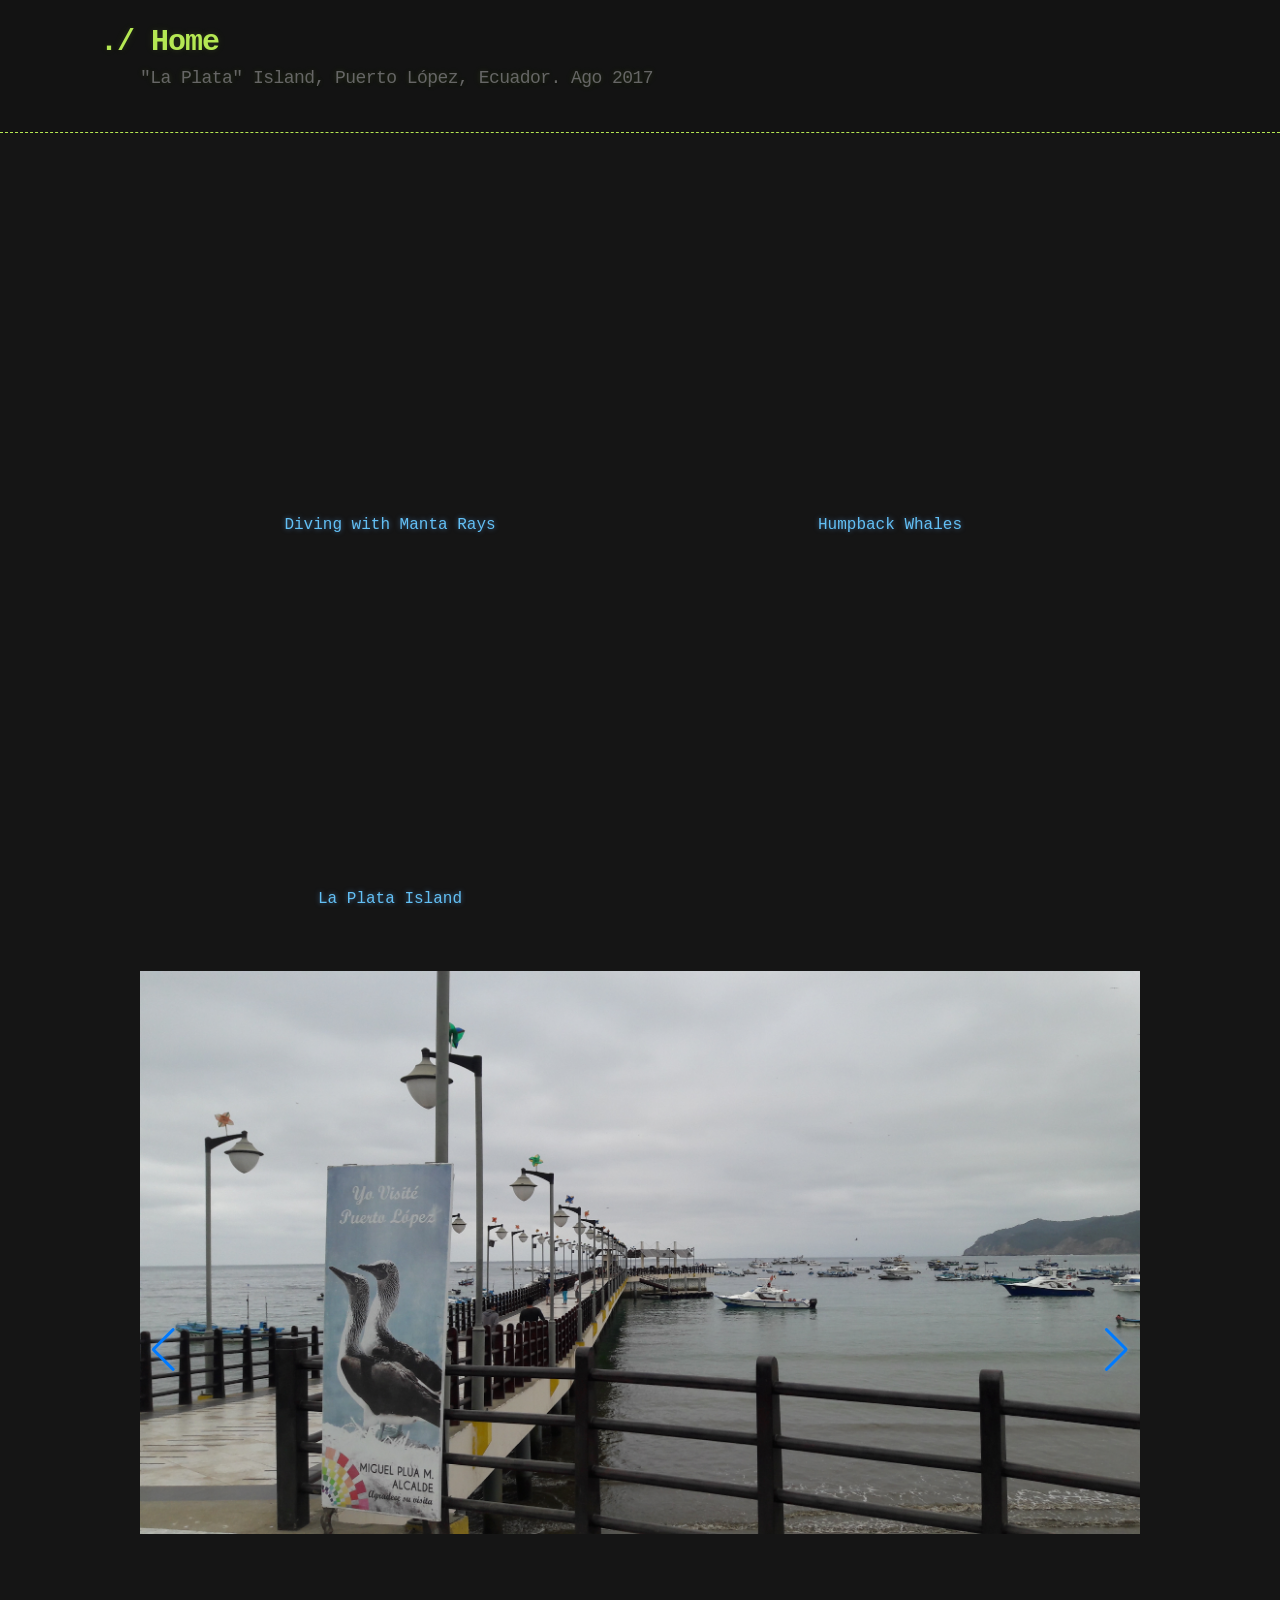
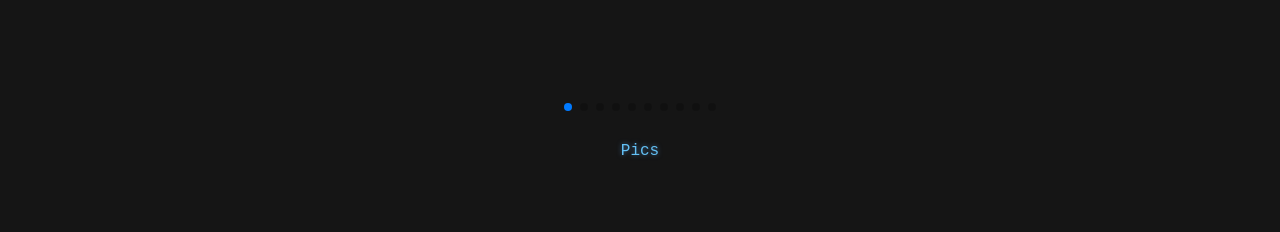
<file: 2017-ago-la-plata-puerto-lopez-ecuador.html>
<!DOCTYPE html>

<html lang="en-US">

<head>
    <meta http-equiv="Content-Type" content="text/html; charset=UTF-8">
    <meta http-equiv="X-UA-Compatible" content="IE=edge">
    <meta name="viewport" content="width=device-width, initial-scale=1">
    <link rel="stylesheet" href="./assets/style.css">
    <meta name="theme-color" content="#151515">
    <title>Mike's Top Dives - "La Plata" Island, Puerto López, Ecuador. Ago 2017</title>

    <link rel="stylesheet" href="https://cdn.jsdelivr.net/npm/swiper@8/swiper-bundle.min.css" />
    <script src="https://cdn.jsdelivr.net/npm/swiper@8/swiper-bundle.min.js"></script>
    <script defer src="./scripts/slider.js"></script>
</head>

<body>

    <header>
        <div class="container">
            <a class="a-title" href="index.html">
                <h1>./ Home</h1>
            </a>
            <h2>"La Plata" Island, Puerto López, Ecuador. Ago 2017</h2>
        </div>
    </header>

    <div class="container">
        <section id="main_content">

            <div class="dive-video">
                <iframe width="480" height="320" src="https://www.youtube.com/embed/cmvsqYVoka0" frameborder="0"
                    allowfullscreen></iframe>
                <span>Diving with Manta Rays</span>
            </div>


            <div class="dive-video">
                <iframe width="480" height="320" src="https://www.youtube.com/embed/G9OVUBFACyQ" frameborder="0"
                    allowfullscreen></iframe>
                <span>Humpback Whales</span>
            </div>


            <div class="dive-video">
                <iframe width="480" height="320" src="https://www.youtube.com/embed/xLbiFRBET3s" frameborder="0"
                    allowfullscreen></iframe>
                <span>La Plata Island</span>
                </div>


                <div class="carousel">
                    <div class="swiper">
                        <div id="swiper-wrapper" class="swiper-wrapper" data-dir="2017-la-plata" data-images="10"></div>
                        <div class="swiper-pagination"></div>
                        <div class="swiper-button-prev"></div>
                        <div class="swiper-button-next"></div>
                    </div>
                    <span>Pics</span>
                </div>

        </section>
    </div>
</body>

</html>
</file>
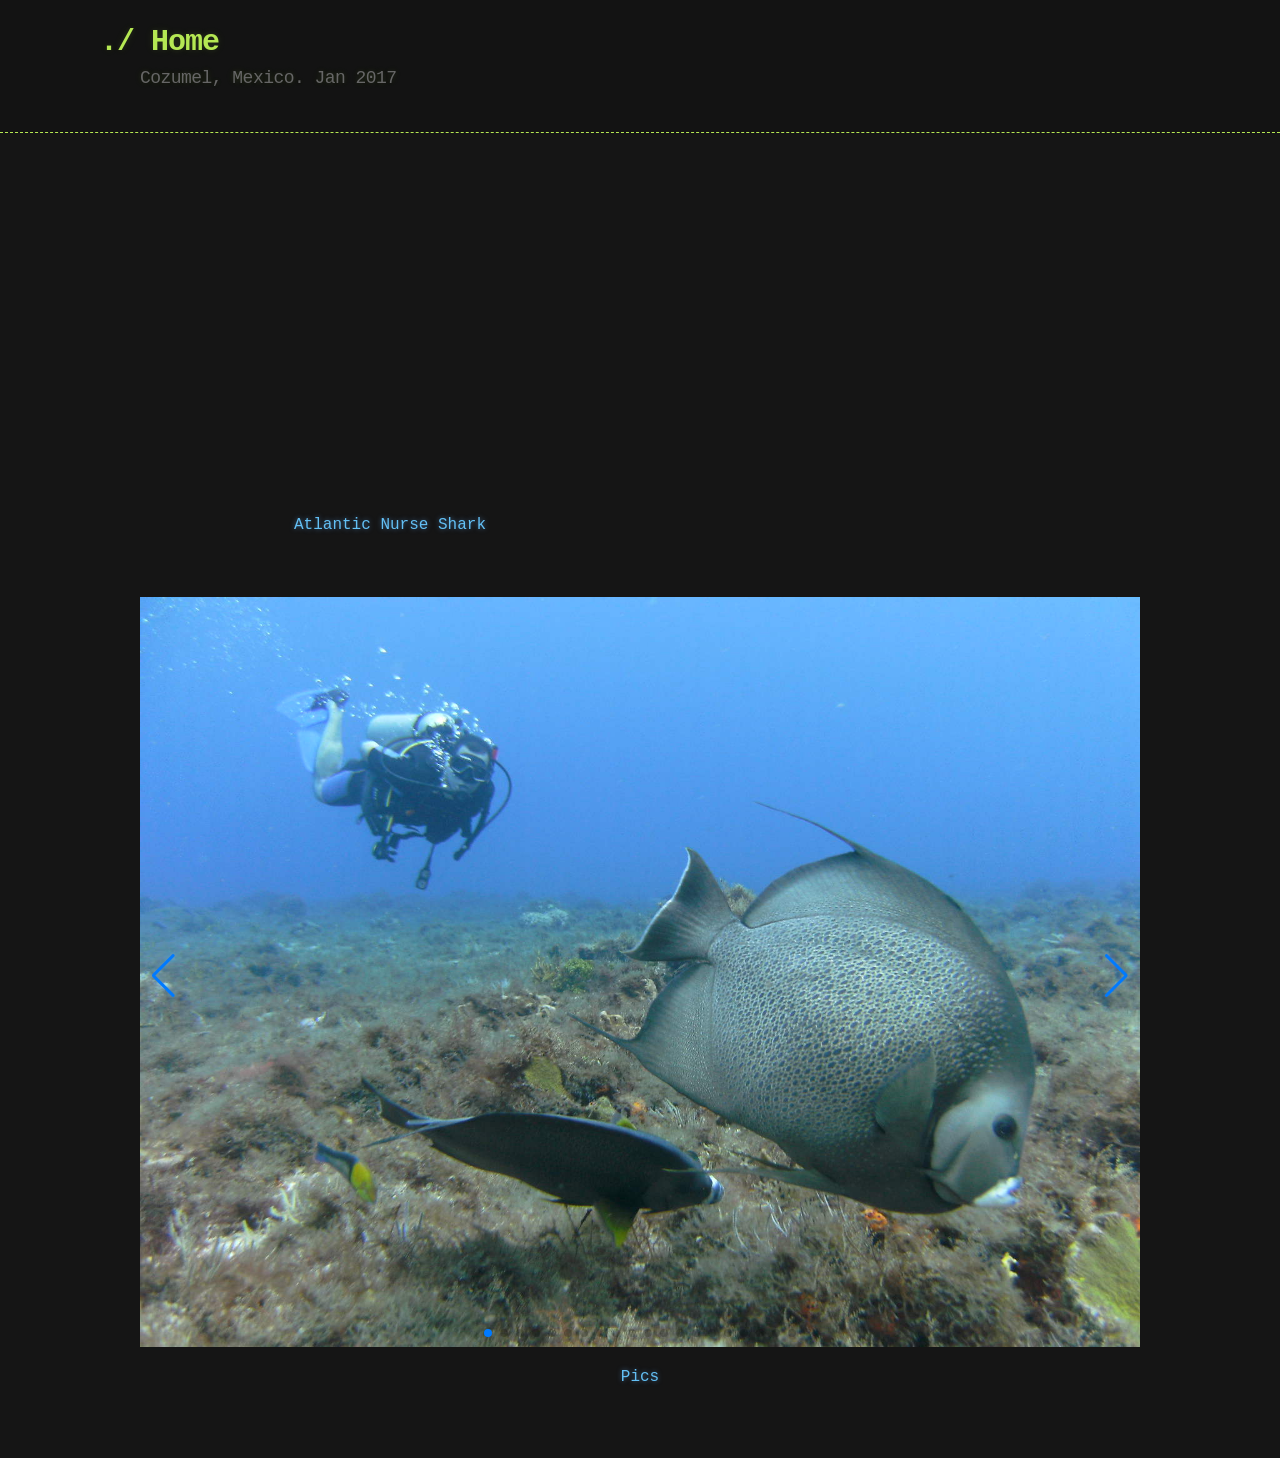
<file: 2017-jan-cozumel.html>
<!DOCTYPE html>

<html lang="en-US">

<head>
    <meta http-equiv="Content-Type" content="text/html; charset=UTF-8">
    <meta http-equiv="X-UA-Compatible" content="IE=edge">
    <meta name="viewport" content="width=device-width, initial-scale=1">
    <link rel="stylesheet" href="./assets/style.css">
    <meta name="theme-color" content="#151515">
    <title>Mike's Top Dives - Cozumel, Mexico. Jan 2017</title>

    <link rel="stylesheet" href="https://cdn.jsdelivr.net/npm/swiper@8/swiper-bundle.min.css" />
    <script src="https://cdn.jsdelivr.net/npm/swiper@8/swiper-bundle.min.js"></script>
    <script defer src="./scripts/slider.js"></script>
</head>

<body>

    <header>
        <div class="container">
            <a class="a-title" href="index.html">
                <h1>./ Home</h1>
            </a>
            <h2>Cozumel, Mexico. Jan 2017</h2>
        </div>
    </header>

    <div class="container">
        <section id="main_content">

            <div class="dive-video">
                <iframe width="480" height="320" src="https://www.youtube.com/embed/HiMuFXsXNXQ" frameborder="0"
                    allowfullscreen></iframe>
                <span>Atlantic Nurse Shark</span>
                </div>
                
                <div class="carousel">
                    <div class="swiper">
                        <div id="swiper-wrapper" class="swiper-wrapper" data-dir="2017-cozumel" data-images="20"></div>
                        <div class="swiper-pagination"></div>
                        <div class="swiper-button-prev"></div>
                        <div class="swiper-button-next"></div>
                    </div>
                    <span>Pics</span>
                </div>

        </section>
    </div>
</body>

</html>
</file>
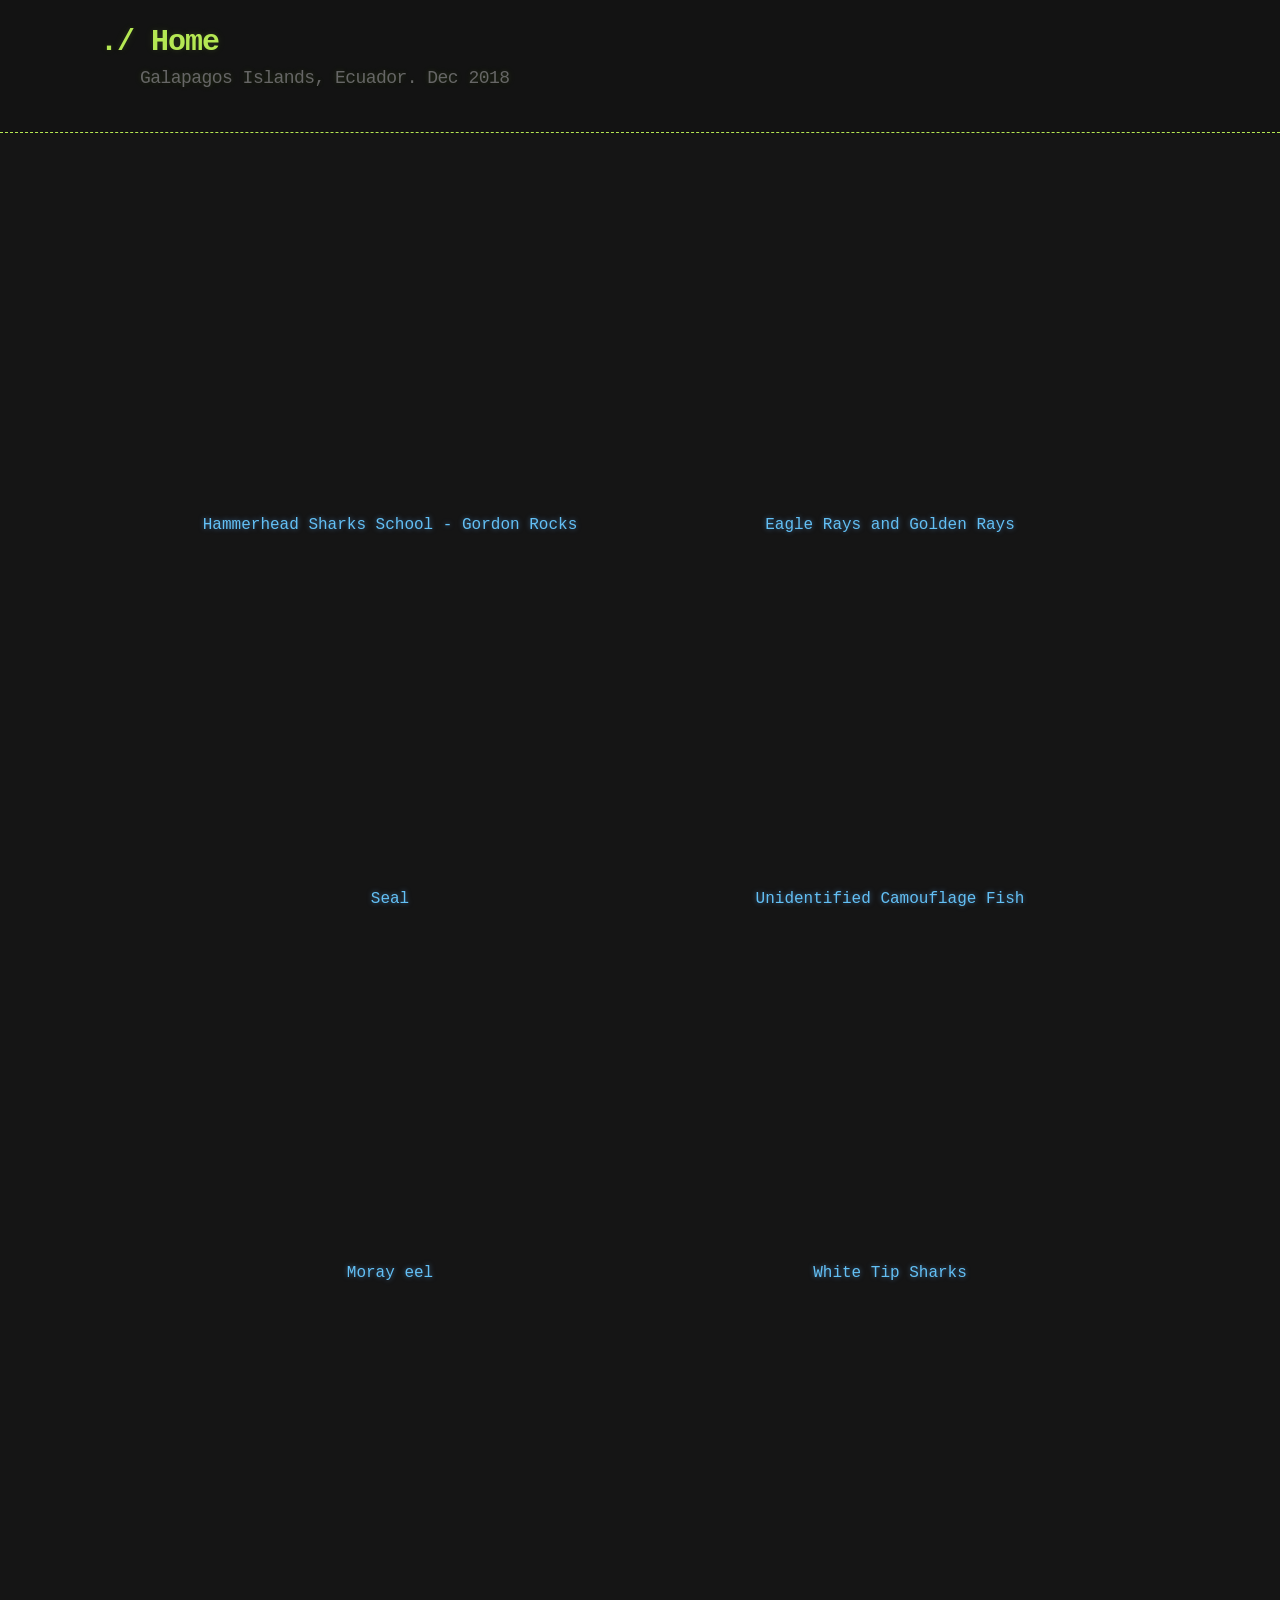
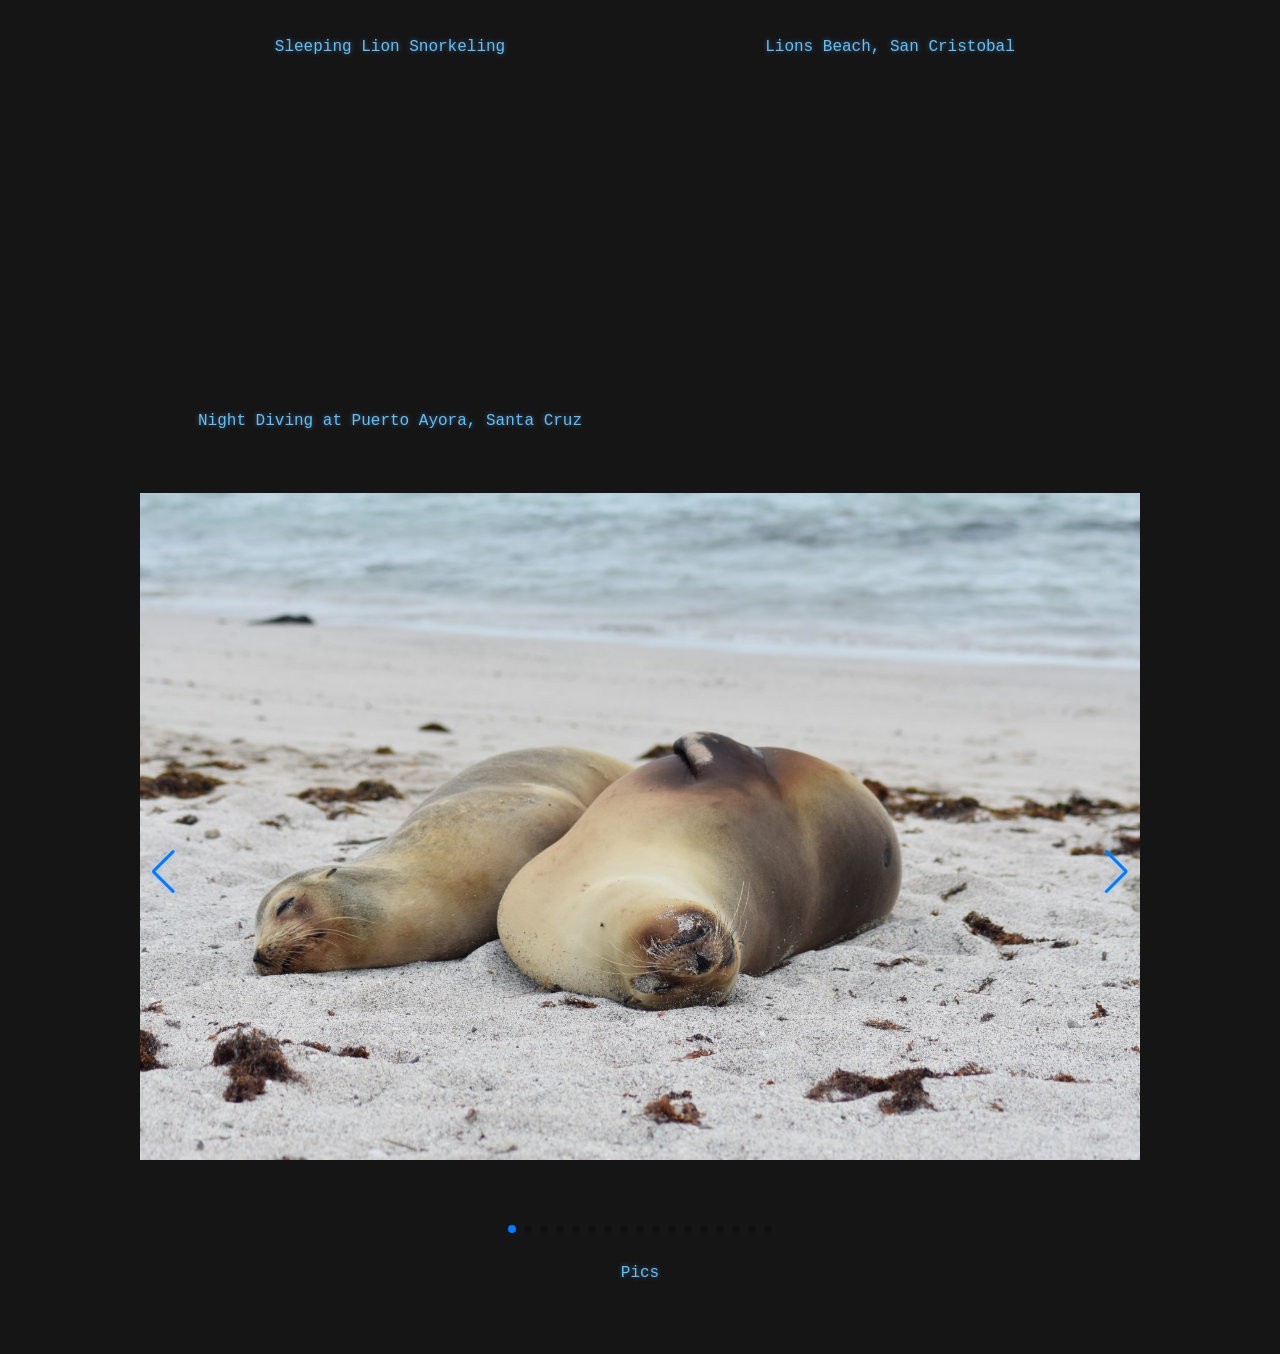
<file: 2018-dec-galapagos-ecuador.html>
<!DOCTYPE html>

<html lang="en-US">

<head>
    <meta http-equiv="Content-Type" content="text/html; charset=UTF-8">
    <meta http-equiv="X-UA-Compatible" content="IE=edge">
    <meta name="viewport" content="width=device-width, initial-scale=1">
    <link rel="stylesheet" href="./assets/style.css">
    <meta name="theme-color" content="#151515">
    <title>Mike's Top Dives - Galapagos Islands, Ecuador. Dec 2018</title>

    <link rel="stylesheet" href="https://cdn.jsdelivr.net/npm/swiper@8/swiper-bundle.min.css" />
    <script src="https://cdn.jsdelivr.net/npm/swiper@8/swiper-bundle.min.js"></script>
    <script defer src="./scripts/slider.js"></script>

</head>

<body>

    <header>
        <div class="container">
            <a class="a-title" href="index.html">
                <h1>./ Home</h1>
            </a>
            <h2>Galapagos Islands, Ecuador. Dec 2018</h2>
        </div>
    </header>

    <div class="container">
        <section id="main_content">
            <div class="dive-video">
                <iframe width="480" height="320" src="https://www.youtube.com/embed/vfs5scCYAtA" frameborder="0"
                    allowfullscreen></iframe>
                <span>Hammerhead Sharks School - Gordon Rocks</span>
            </div>

            <div class="dive-video">
                <iframe width="480" height="320" src="https://www.youtube.com/embed/rA3QAXcSdCg" frameborder="0"
                    allowfullscreen></iframe>
                <span>Eagle Rays and Golden Rays</span>
            </div>

            <div class="dive-video">
                <iframe width="480" height="320" src="https://www.youtube.com/embed/mqN7jhNVohg" frameborder="0"
                    allowfullscreen></iframe>
                <span>Seal</span>
            </div>

            <div class="dive-video">
                <iframe width="480" height="320" src="https://www.youtube.com/embed/H7CscQt_Kf4" frameborder="0"
                    allowfullscreen></iframe>
                <span>Unidentified Camouflage Fish</span>
            </div>

            <div class="dive-video">
                <iframe width="480" height="320" src="https://www.youtube.com/embed/a0Wh_Ty5TRg" frameborder="0"
                    allowfullscreen></iframe>
                <span>Moray eel</span>
            </div>

            <div class="dive-video">
                <iframe width="480" height="320" src="https://www.youtube.com/embed/vNerSJHnGy4" frameborder="0" allowfullscreen></iframe>
                <span>White Tip Sharks</span>
            </div>

            <div class="dive-video">
                <iframe width="480" height="320" src="https://www.youtube.com/embed/3T1JeHJlgmA" frameborder="0" allowfullscreen></iframe>
                <span>Sleeping Lion Snorkeling</span>
            </div>

            <div class="dive-video">
                <iframe width="480" height="320" src="https://www.youtube.com/embed/-aO1uEexK4E" frameborder="0" allowfullscreen></iframe>
                <span>Lions Beach, San Cristobal</span>
            </div>

            <div class="dive-video">
                <iframe width="480" height="320" src="https://www.youtube.com/embed/8mXYs8Ei1uY" frameborder="0" allowfullscreen></iframe>
                <span>Night Diving at Puerto Ayora, Santa Cruz</span>
            </div>

            <div class="carousel">
                <div class="swiper">
                    <div id="swiper-wrapper" class="swiper-wrapper" data-dir="2018-galapagos" data-images="17"></div>
                    <div class="swiper-pagination"></div>
                    <div class="swiper-button-prev"></div>
                    <div class="swiper-button-next"></div>
                </div>
                <span>Pics</span>
            </div>
        </section>
    </div>
</body>

</html>
</file>
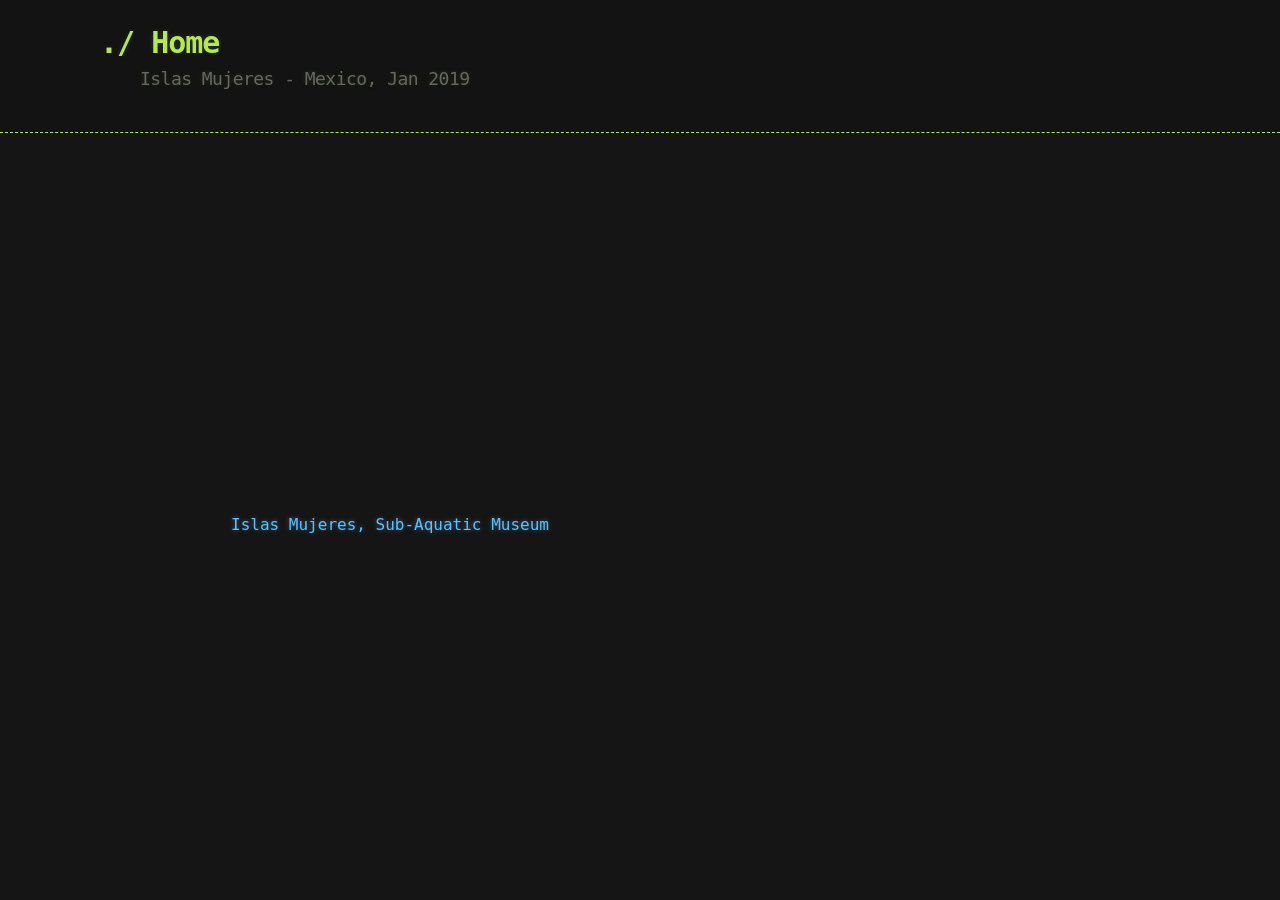
<file: 2019-jan-islas-mujeres-mexico.html>
<!DOCTYPE html>

<html lang="en-US">

<head>
    <meta http-equiv="Content-Type" content="text/html; charset=UTF-8">
    <meta http-equiv="X-UA-Compatible" content="IE=edge">
    <meta name="viewport" content="width=device-width, initial-scale=1">
    <link rel="stylesheet" href="./assets/style.css">
    <meta name="theme-color" content="#151515">
    <title>Mike's Top Dives - Islas Mujeres - Mexico, Jan 2019</title>

    <link rel="stylesheet" href="https://cdn.jsdelivr.net/npm/swiper@8/swiper-bundle.min.css" />
    <script src="https://cdn.jsdelivr.net/npm/swiper@8/swiper-bundle.min.js"></script>
    <script defer src="./scripts/slider.js"></script>
</head>

<body>

    <header>
        <div class="container">
            <a class="a-title" href="index.html">
                <h1>./ Home</h1>
            </a>
            <h2>Islas Mujeres - Mexico, Jan 2019</h2>
        </div>
    </header>

    <div class="container">
        <section id="main_content">

            <div class="dive-video">
                <iframe width="480" height="320" src="https://www.youtube.com/embed/14IyR_GZSV8" frameborder="0"
                    allowfullscreen></iframe>
                <span>Islas Mujeres, Sub-Aquatic Museum</span>
            </div>

        </section>
    </div>
</body>

</html>
</file>
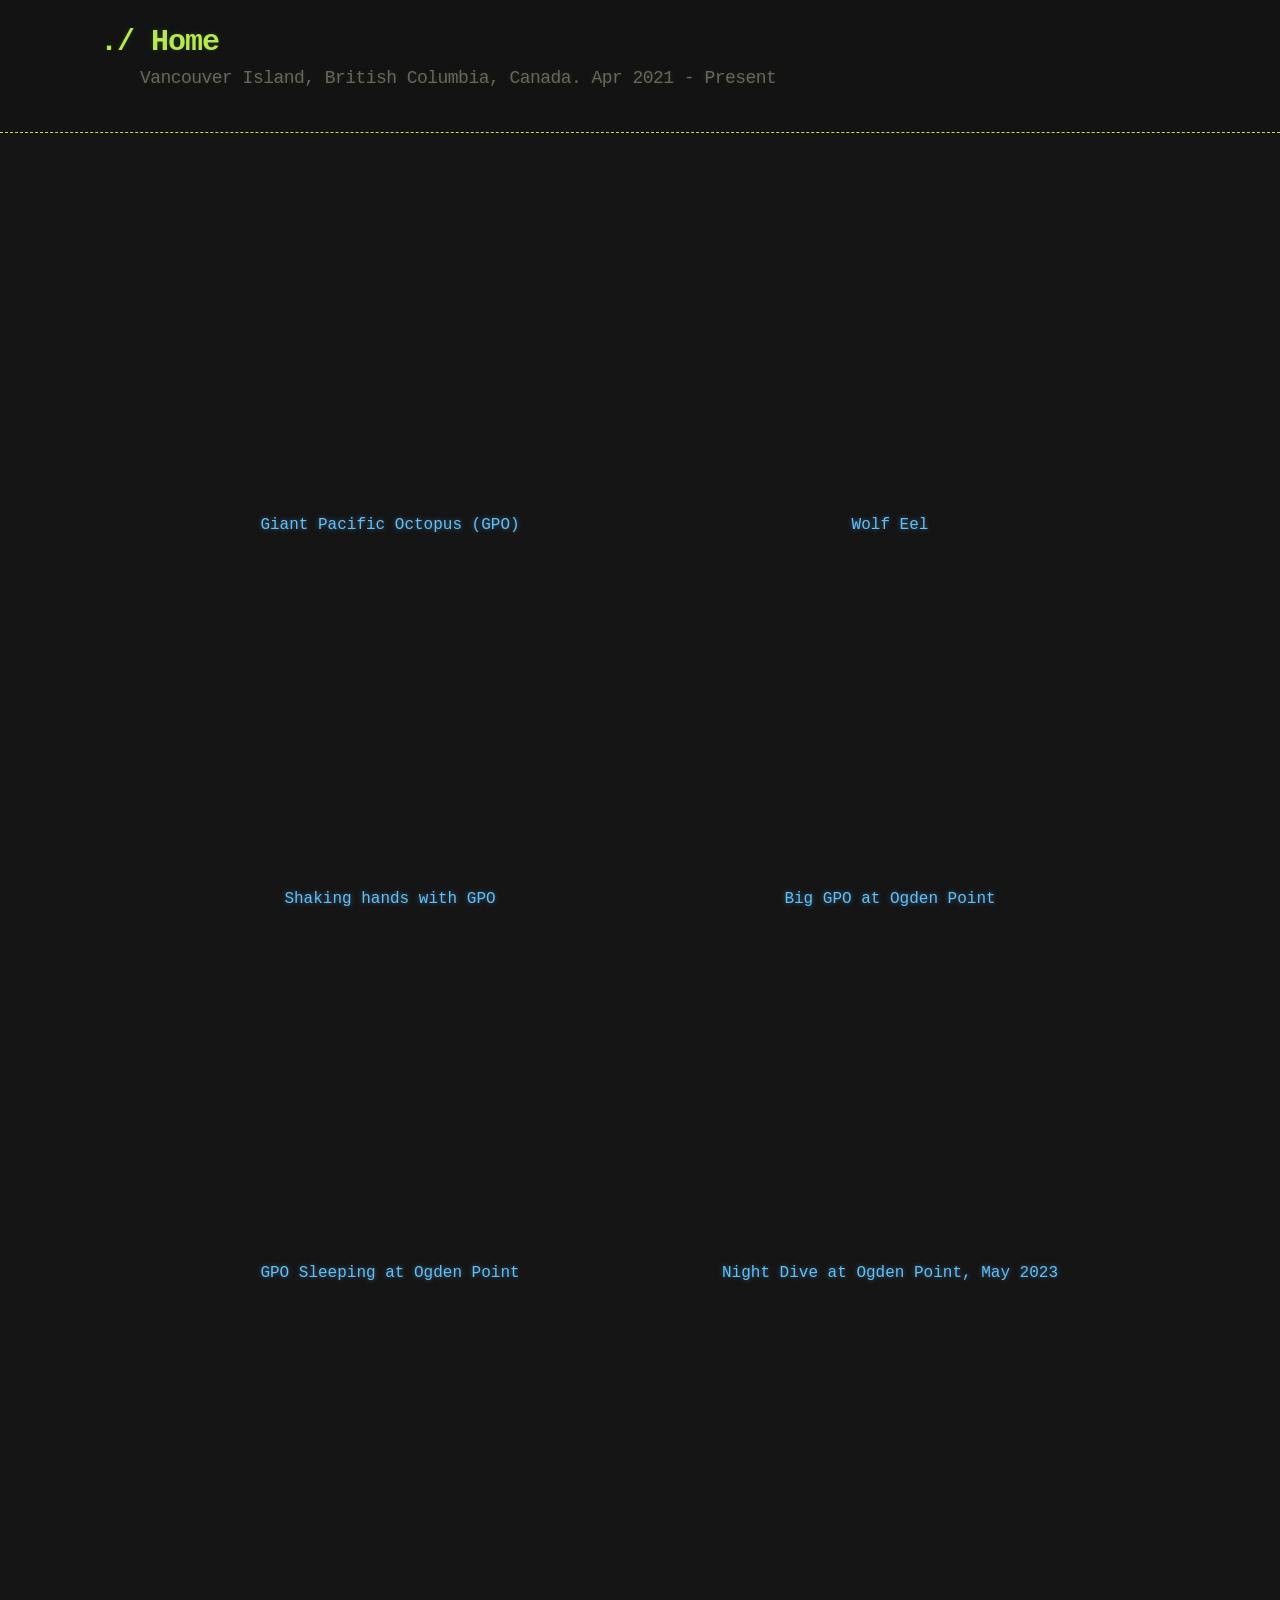
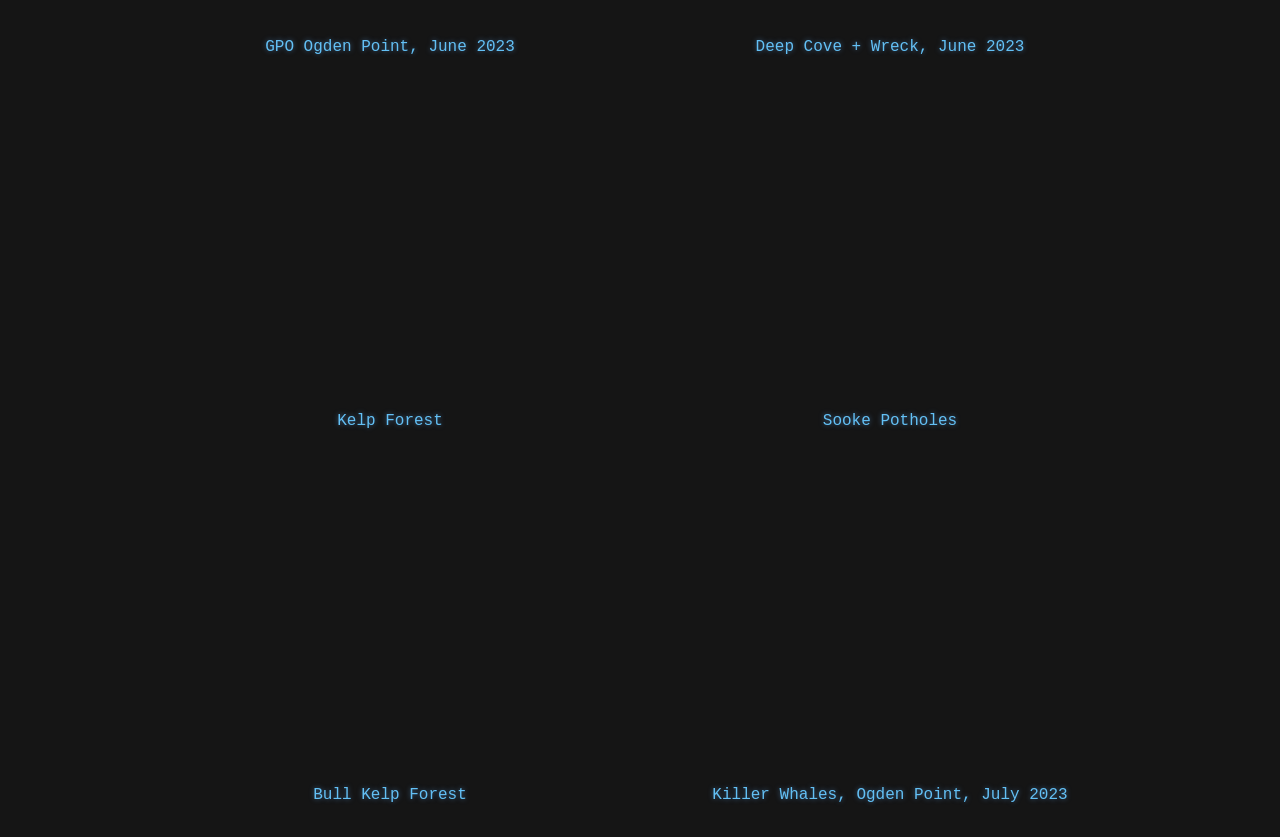
<file: 2021-present-vancouver-island.html>
<!DOCTYPE html>

<html lang="en-US">

<head>
    <meta http-equiv="Content-Type" content="text/html; charset=UTF-8">
    <meta http-equiv="X-UA-Compatible" content="IE=edge">
    <meta name="viewport" content="width=device-width, initial-scale=1">
    <link rel="stylesheet" href="./assets/style.css">
    <meta name="theme-color" content="#151515">
    <title>Mike's Top Dives - Vancouver Island, BC, Canada. Apr 2021-Present</title>

    <link rel="stylesheet" href="https://cdn.jsdelivr.net/npm/swiper@8/swiper-bundle.min.css" />
    <script src="https://cdn.jsdelivr.net/npm/swiper@8/swiper-bundle.min.js"></script>
    <script defer src="./scripts/slider.js"></script>

</head>

<body>

    <header>
        <div class="container">
            <a class="a-title" href="index.html">
                <h1>./ Home</h1>
            </a>
            <h2>Vancouver Island, British Columbia, Canada. Apr 2021 - Present</h2>
        </div>
    </header>

    <div class="container">
        <section id="main_content">

            <div class="dive-video">
                <iframe width="480" height="320" src="https://www.youtube.com/embed/LorSJ-Aa6Ok" frameborder="0"
                    allowfullscreen></iframe>
                <span>Giant Pacific Octopus (GPO)</span>
            </div>

            <div class="dive-video">
                <iframe width="480" height="320" src="https://www.youtube.com/embed/C1FIRTZKwp0" frameborder="0"
                    allowfullscreen></iframe>
                <span>Wolf Eel</span>
            </div>

            <div class="dive-video">
                <iframe width="480" height="320" src="https://www.youtube.com/embed/9xGCGjEY3KY" frameborder="0"
                    allowfullscreen></iframe>
                <span>Shaking hands with GPO</span>
            </div>

            <div class="dive-video">
                <iframe width="480" height="320" src="https://www.youtube.com/embed/Kdii9VH8mqs" frameborder="0"
                    allowfullscreen></iframe>
                <span>Big GPO at Ogden Point</span>
            </div>

            <div class="dive-video">
                <iframe width="480" height="320" src="https://www.youtube.com/embed/ZzPz0ltW_ns" frameborder="0"
                    allowfullscreen></iframe>
                <span>GPO Sleeping at Ogden Point</span>
            </div>

            <div class="dive-video">
                <iframe width="480" height="320" src="https://www.youtube.com/embed/9e1eASmSEf4" frameborder="0"
                    allowfullscreen></iframe>
                <span>Night Dive at Ogden Point, May 2023</span>
            </div>

            <div class="dive-video">
                <iframe width="480" height="320" src="https://www.youtube.com/embed/C0qg1dvYitY" frameborder="0"
                    allowfullscreen></iframe>
                <span>GPO Ogden Point, June 2023</span>
            </div>

            <div class="dive-video">
                <iframe width="480" height="320" src="https://www.youtube.com/embed/N9hQ9tfhS58" frameborder="0"
                    allowfullscreen></iframe>
                <span>Deep Cove + Wreck, June 2023</span>
            </div>

            <div class="dive-video">
                <iframe width="480" height="320" src="https://www.youtube.com/embed/2oJUsDKIcvk" frameborder="0"
                    allowfullscreen></iframe>
                <span>Kelp Forest</span>
            </div>

            <div class="dive-video">
                <iframe width="480" height="320" src="https://www.youtube.com/embed/hGnyv7DDn5A" frameborder="0"
                    allowfullscreen></iframe>
                <span>Sooke Potholes</span>
            </div>

            <div class="dive-video">
                <iframe width="480" height="320" src="https://www.youtube.com/embed/3YP_r2AlSVk" frameborder="0"
                    allowfullscreen></iframe>
                <span>Bull Kelp Forest</span>
            </div>

            <div class="dive-video">
                <iframe width="480" height="320" src="https://www.youtube.com/embed/w8eB9RBES6s" frameborder="0"
                    allowfullscreen></iframe>
                <span>Killer Whales, Ogden Point, July 2023</span>
            </div>

        </section>
    </div>
</body>

</html>
</file>
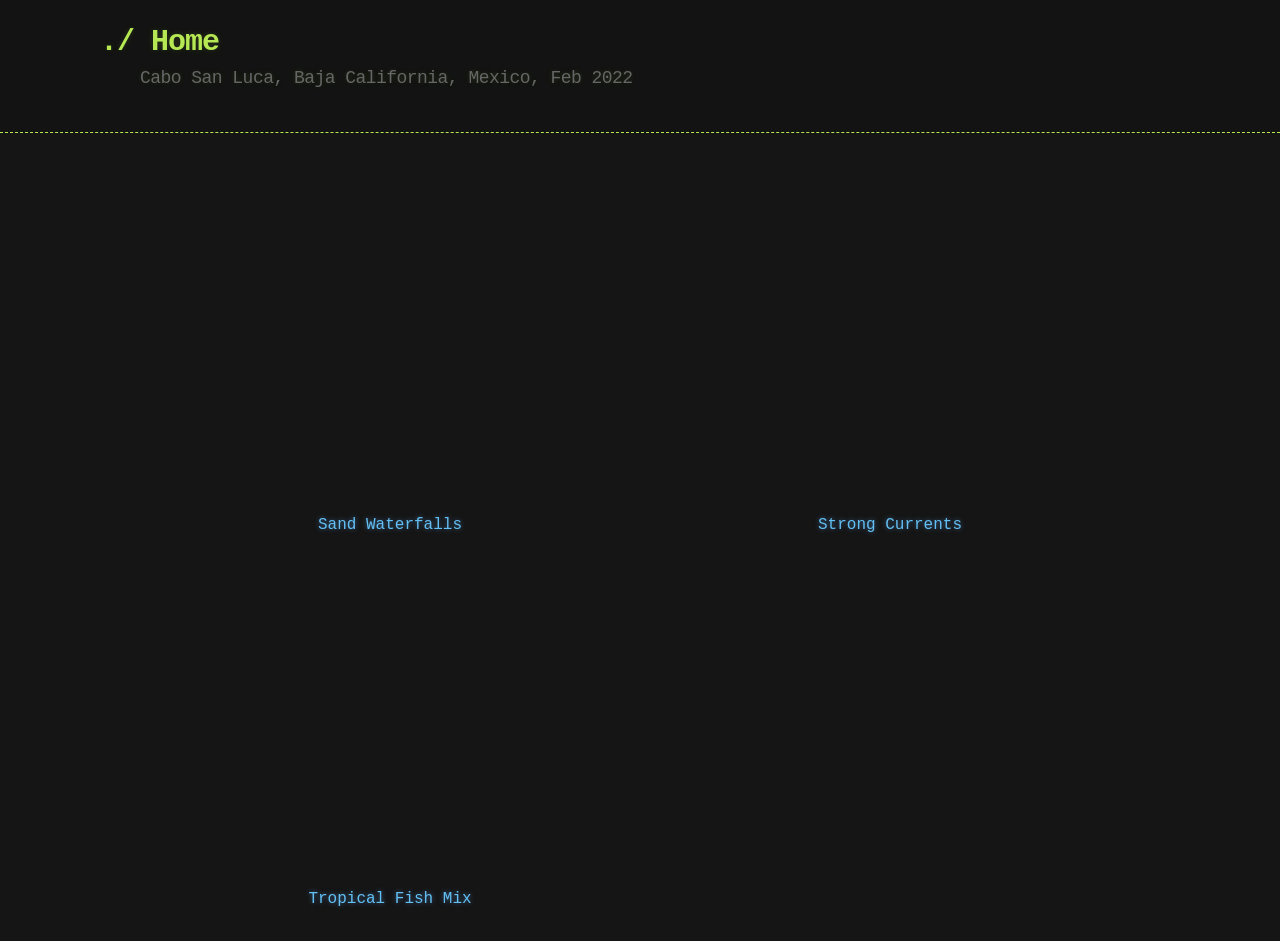
<file: 2022-feb-san-lucas-baja-california-mexico.html>
<!DOCTYPE html>

<html lang="en-US">

<head>
    <meta http-equiv="Content-Type" content="text/html; charset=UTF-8">
    <meta http-equiv="X-UA-Compatible" content="IE=edge">
    <meta name="viewport" content="width=device-width, initial-scale=1">
    <link rel="stylesheet" href="./assets/style.css">
    <meta name="theme-color" content="#151515">
    <title>Mike's Top Dives - Cabo San Luca, Baja California, Mexico, Feb 2022</title>
</head>

<body>

    <header>
        <div class="container">
            <a class="a-title" href="index.html">
                <h1>./ Home</h1>
            </a>
            <h2>Cabo San Luca, Baja California, Mexico, Feb 2022</h2>
        </div>
    </header>

    <div class="container">
        <section id="main_content">

            <div class="dive-video">
                <iframe width="480" height="320" src="https://www.youtube.com/embed/J0JR47WRFYQ" frameborder="0"
                    allowfullscreen></iframe>
                <span>Sand Waterfalls</span>
            </div>
            
            <div class="dive-video">
                <iframe width="480" height="320" src="https://www.youtube.com/embed/PYY_idQQwvQ" frameborder="0"
                    allowfullscreen></iframe>
                <span>Strong Currents</span>
            </div>
            
            <div class="dive-video">
                <iframe width="480" height="320" src="https://www.youtube.com/embed/MnVJ0yW6F0M" frameborder="0"
                    allowfullscreen></iframe>
                <span>Tropical Fish Mix</span>
            </div>
        </section>
    </div>
</body>

</html>
</file>
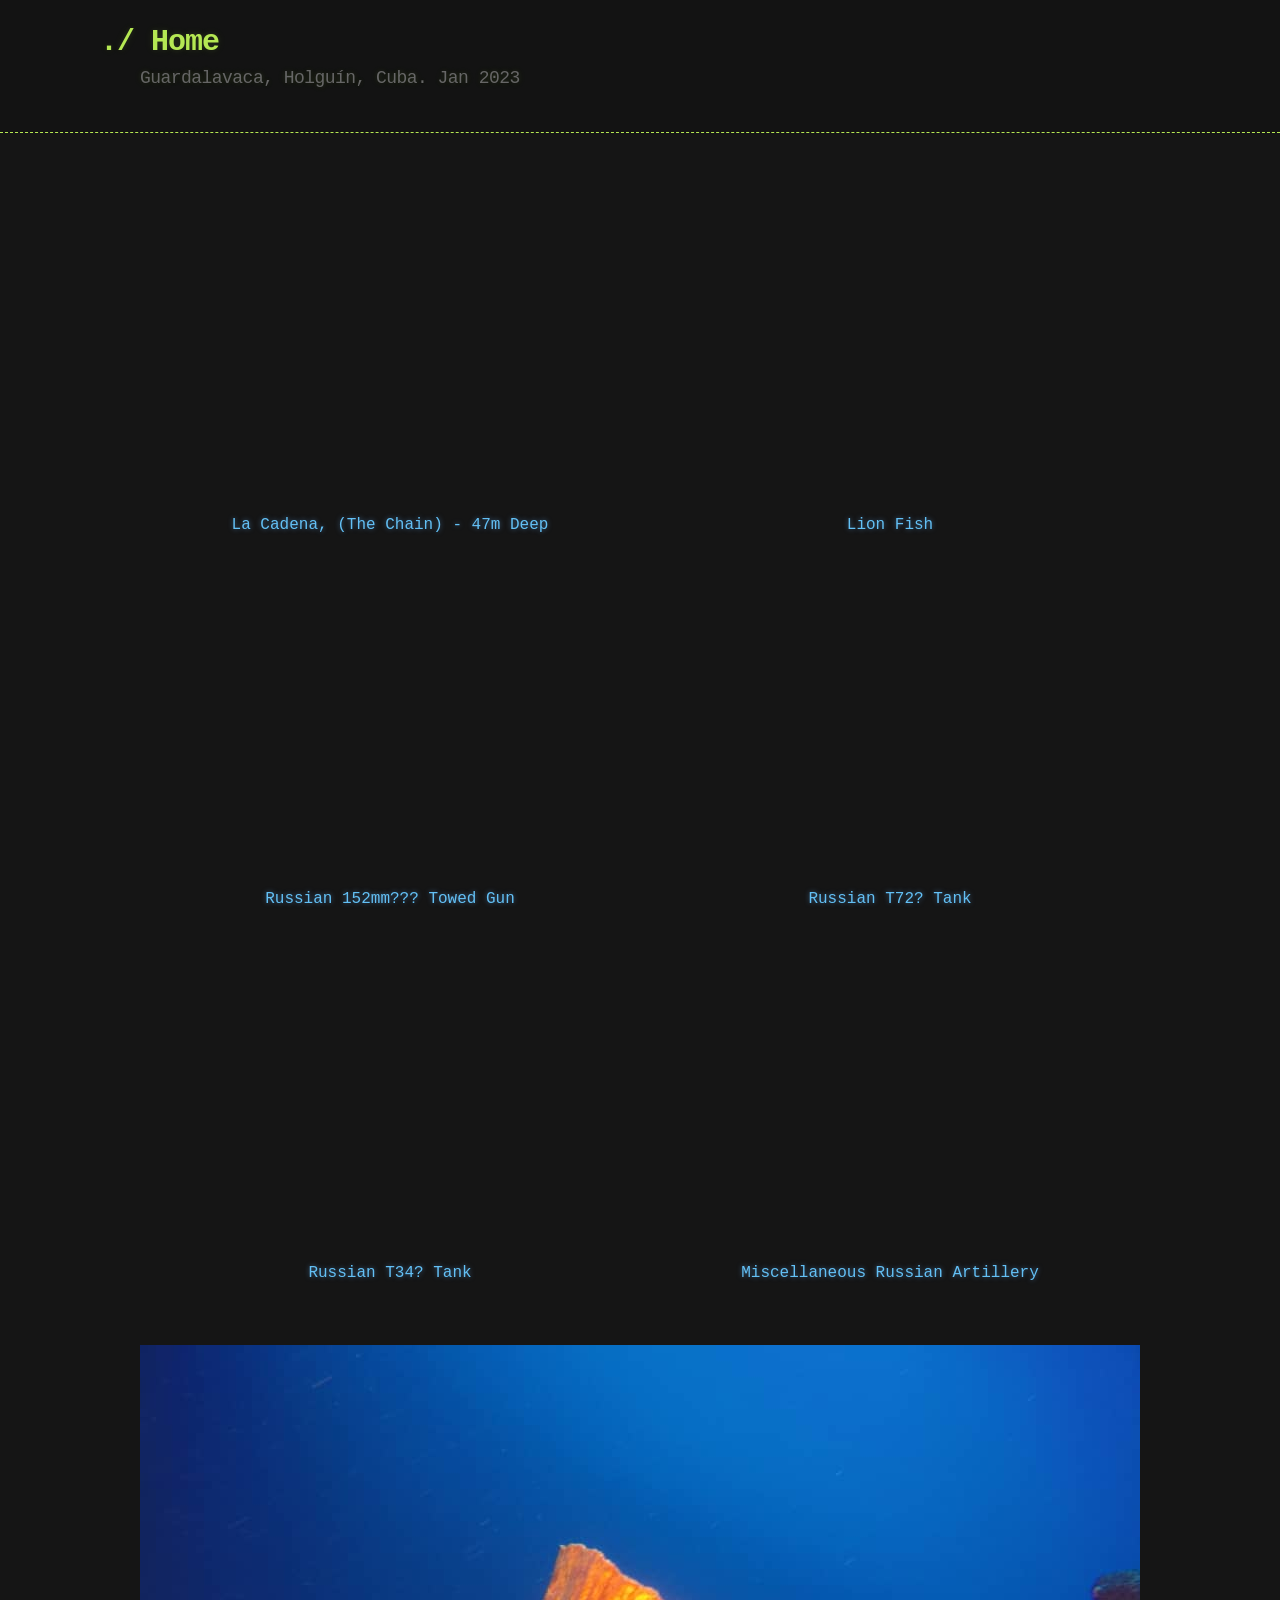
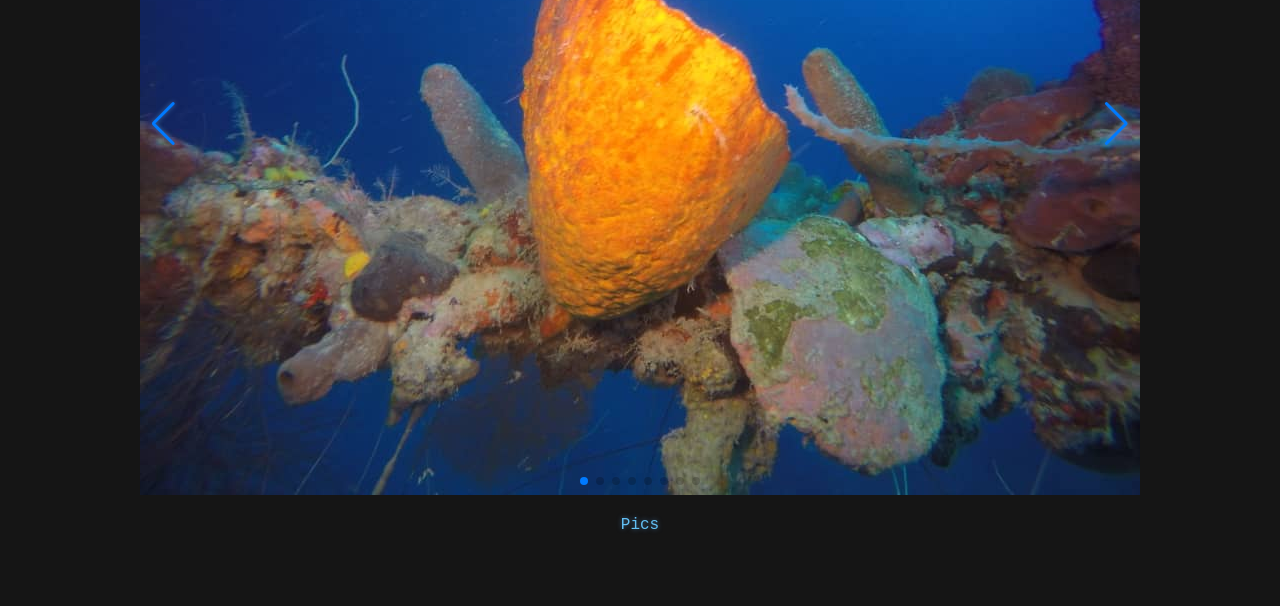
<file: 2023-jan-guardalavaca-cuba.html>
<!DOCTYPE html>

<html lang="en-US">

<head>
    <meta http-equiv="Content-Type" content="text/html; charset=UTF-8">
    <meta http-equiv="X-UA-Compatible" content="IE=edge">
    <meta name="viewport" content="width=device-width, initial-scale=1">
    <link rel="stylesheet" href="./assets/style.css">
    <meta name="theme-color" content="#151515">
    <title>Mike's Top Dives - Guardalavaca, Holguín, Cuba. Jan 2023</title>

    <link rel="stylesheet" href="https://cdn.jsdelivr.net/npm/swiper@8/swiper-bundle.min.css" />
    <script src="https://cdn.jsdelivr.net/npm/swiper@8/swiper-bundle.min.js"></script>
    <script defer src="./scripts/slider.js"></script>

</head>

<body>

    <header>
        <div class="container">
            <a class="a-title" href="index.html">
                <h1>./ Home</h1>
            </a>
            <h2>Guardalavaca, Holguín, Cuba. Jan 2023</h2>
        </div>
    </header>

    <div class="container">
        <section id="main_content">

            <div class="dive-video">
                <iframe width="480" height="320" src="https://www.youtube.com/embed/oOgN4YrL3P4" frameborder="0"
                    allowfullscreen></iframe>
                <span>La Cadena, (The Chain) - 47m Deep</span>
            </div>

            <div class="dive-video">
                <iframe width="480" height="320" src="https://www.youtube.com/embed/ECYp-G-k4Z8" frameborder="0"
                    allowfullscreen></iframe>
                <span>Lion Fish</span>
            </div>

            <div class="dive-video">
                <iframe width="480" height="320" src="https://www.youtube.com/embed/LnEKHJP09-0" frameborder="0"
                    allowfullscreen></iframe>
                <span>Russian 152mm??? Towed Gun</span>
            </div>

            <div class="dive-video">
                <iframe width="480" height="320" src="https://www.youtube.com/embed/9zaukK4AwjQ" frameborder="0"
                    allowfullscreen></iframe>
                <span>Russian T72? Tank</span>
            </div>

            <div class="dive-video">
                <iframe width="480" height="320" src="https://www.youtube.com/embed/VAs0USVRq58" frameborder="0"
                    allowfullscreen></iframe>
                <span>Russian T34? Tank</span>
            </div>

            <div class="dive-video">
                <iframe width="480" height="320" src="https://www.youtube.com/embed/5BvR4cp8yaQ" frameborder="0"
                    allowfullscreen></iframe>
                <span>Miscellaneous Russian Artillery</span>
            </div>

            <div class="carousel">
                <div class="swiper">
                    <div id="swiper-wrapper" class="swiper-wrapper" data-dir="2023-guardalavaca" data-images="8"></div>
                    <div class="swiper-pagination"></div>
                    <div class="swiper-button-prev"></div>
                    <div class="swiper-button-next"></div>
                </div>
                <span>Pics</span>
            </div>

        </section>
    </div>
</body>

</html>
</file>
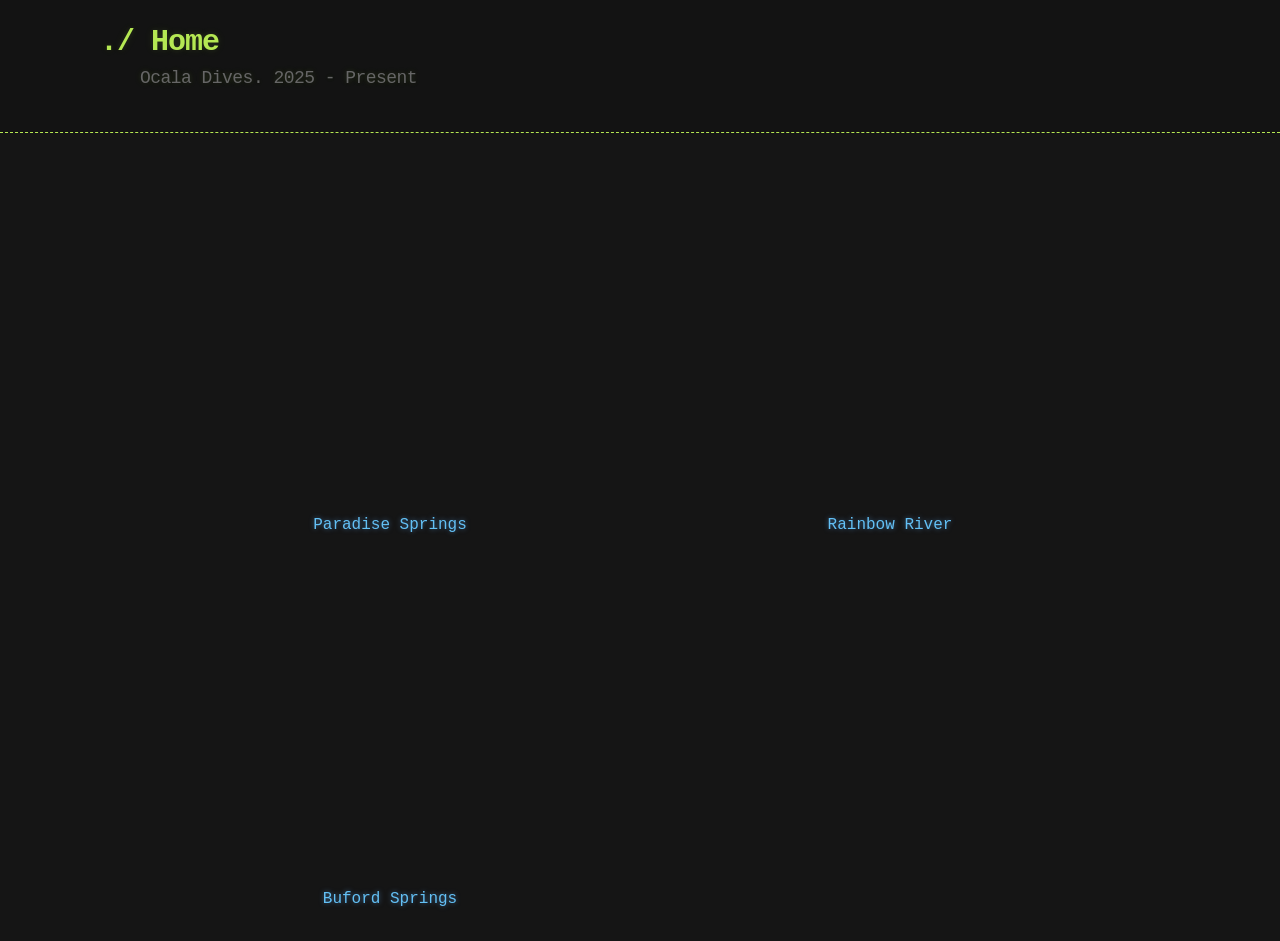
<file: 2025-present-florida.html>
<!DOCTYPE html>

<html lang="en-US">

<head>
    <meta http-equiv="Content-Type" content="text/html; charset=UTF-8">
    <meta http-equiv="X-UA-Compatible" content="IE=edge">
    <meta name="viewport" content="width=device-width, initial-scale=1">
    <link rel="stylesheet" href="./assets/style.css">
    <meta name="theme-color" content="#151515">
    <title>Mike's Top Dives - Ocala, FL, USA</title>

    <link rel="stylesheet" href="https://cdn.jsdelivr.net/npm/swiper@8/swiper-bundle.min.css" />
    <script src="https://cdn.jsdelivr.net/npm/swiper@8/swiper-bundle.min.js"></script>
    <script defer src="./scripts/slider.js"></script>

</head>

<body>

    <header>
        <div class="container">
            <a class="a-title" href="index.html">
                <h1>./ Home</h1>
            </a>
            <h2>Ocala Dives. 2025 - Present</h2>
        </div>
    </header>

    <div class="container">
        <section id="main_content">

            <div class="dive-video">
                <iframe width="480" height="320" src="https://www.youtube.com/embed/YXQ1wnSITQU" frameborder="0"
                    allowfullscreen></iframe>
                <span>Paradise Springs</span>
            </div>

            <div class="dive-video">
                <iframe width="480" height="320" src="https://www.youtube.com/embed/" frameborder="0"
                    allowfullscreen></iframe>
                <span>Rainbow River</span>
            </div>

            <div class="dive-video">
                <iframe width="480" height="320" src="https://www.youtube.com/embed/S_eqG2RjaPY" frameborder="0"
                    allowfullscreen></iframe>
                <span>Buford Springs</span>
            </div>


        </section>
    </div>
</body>

</html>
</file>
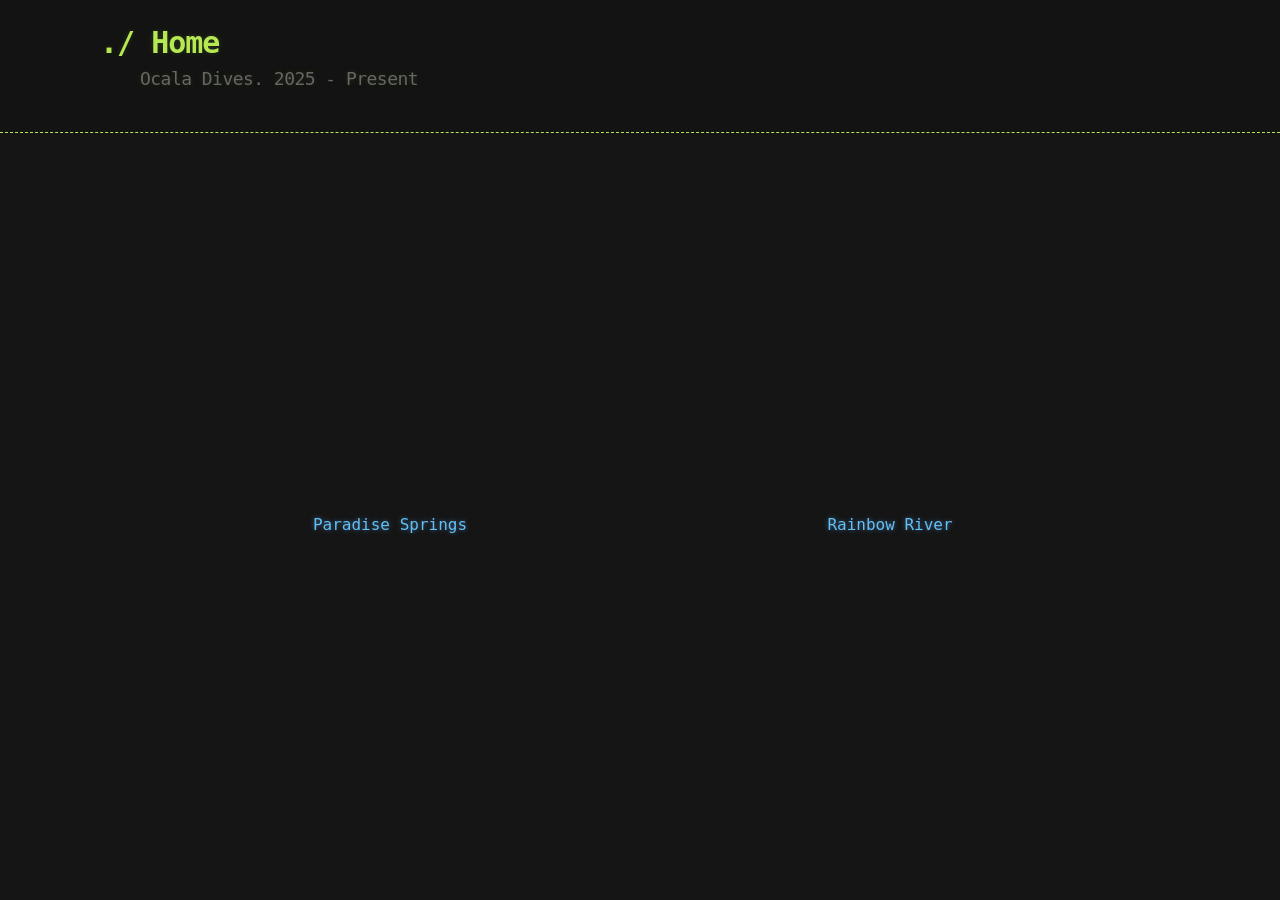
<file: 2025-present-ocala.html>
<!DOCTYPE html>

<html lang="en-US">

<head>
    <meta http-equiv="Content-Type" content="text/html; charset=UTF-8">
    <meta http-equiv="X-UA-Compatible" content="IE=edge">
    <meta name="viewport" content="width=device-width, initial-scale=1">
    <link rel="stylesheet" href="./assets/style.css">
    <meta name="theme-color" content="#151515">
    <title>Mike's Top Dives - Ocala, FL, USA</title>

    <link rel="stylesheet" href="https://cdn.jsdelivr.net/npm/swiper@8/swiper-bundle.min.css" />
    <script src="https://cdn.jsdelivr.net/npm/swiper@8/swiper-bundle.min.js"></script>
    <script defer src="./scripts/slider.js"></script>

</head>

<body>

    <header>
        <div class="container">
            <a class="a-title" href="index.html">
                <h1>./ Home</h1>
            </a>
            <h2>Ocala Dives. 2025 - Present</h2>
        </div>
    </header>

    <div class="container">
        <section id="main_content">

            <div class="dive-video">
                <iframe width="480" height="320" src="https://www.youtube.com/embed/YXQ1wnSITQU" frameborder="0"
                    allowfullscreen></iframe>
                <span>Paradise Springs</span>
            </div>

            <div class="dive-video">
                <iframe width="480" height="320" src="" frameborder="0" allowfullscreen></iframe>
                <span>Rainbow River</span>
            </div>


        </section>
    </div>
</body>

</html>
</file>
<file: assets/style.css>
.highlight {
    color: #d0d0d0
}

.highlight table td {
    padding: 5px
}

.highlight table pre {
    margin: 0
}

.highlight .w {
    color: #d0d0d0
}

.highlight .err {
    color: #151515;
    background-color: #ac4142
}

.highlight .c,
.highlight .cd,
.highlight .cm,
.highlight .c1,
.highlight .cs {
    color: #888
}

.highlight .cp {
    color: #f4bf75
}

.highlight .o,
.highlight .ow {
    color: #f4bf75
}

.highlight .p,
.highlight .pi {
    color: #d0d0d0
}

.highlight .gi {
    color: #90a959
}

.highlight .gd {
    color: #ac4142
}

.highlight .gh {
    color: #6a9fb5;
    font-weight: bold
}

.highlight .k,
.highlight .kn,
.highlight .kp,
.highlight .kr,
.highlight .kv {
    color: #aa759f
}

.highlight .kc,
.highlight .kt,
.highlight .kd {
    color: #d28445
}

.highlight .s,
.highlight .sb,
.highlight .sc,
.highlight .sd,
.highlight .s2,
.highlight .sh,
.highlight .sx,
.highlight .s1 {
    color: #90a959
}

.highlight .sr {
    color: #75b5aa
}

.highlight .si,
.highlight .se {
    color: #8f5536
}

.highlight .nt,
.highlight .nn,
.highlight .nc,
.highlight .no {
    color: #f4bf75
}

.highlight .na {
    color: #6a9fb5
}

.highlight .m,
.highlight .mf,
.highlight .mh,
.highlight .mi,
.highlight .il,
.highlight .mo,
.highlight .mb,
.highlight .mx {
    color: #90a959
}

.highlight .ss {
    color: #90a959
}

body {
    margin: 0;
    padding: 0;
    background: #151515;
    color: #eaeaea;
    font-size: 16px;
    line-height: 1.5;
    font-family: Monaco, "Bitstream Vera Sans Mono", "Lucida Console", Terminal, monospace
}

.container {
    width: 90%;
    max-width: 1000px;
    margin: 0 auto
}

section {
    display: block;
    margin: 0 0 20px 0
}

h1,
h2,
h3,
h4,
h5,
h6 {
    margin: 0 0 20px
}

li {
    line-height: 1.4
}

header {
    background: rgba(0, 0, 0, 0.1);
    width: 100%;
    border-bottom: 1px dashed #b5e853;
    padding: 20px 0;
    margin: 0 0 40px 0
}

header h1 {
    font-size: 30px;
    line-height: 1.5;
    margin: 0 0 0 -40px;
    font-weight: bold;
    font-family: Monaco, "Bitstream Vera Sans Mono", "Lucida Console", Terminal, monospace;
    color: #b5e853;
    text-shadow: 0 1px 1px rgba(0, 0, 0, 0.1), 0 0 5px rgba(181, 232, 83, 0.1), 0 0 10px rgba(181, 232, 83, 0.1);
    letter-spacing: -1px;
    -webkit-font-smoothing: antialiased
}

@media (max-width: 1000px) {
    header h1 {
        margin-left: 0
    }
}

header h2 {
    font-size: 18px;
    font-weight: 300;
    color: #666
}

#downloads .btn {
    display: inline-block;
    text-align: center;
    margin: 0
}

#main_content {
    width: 100%;
    display: flex;
    flex-wrap: wrap;
    justify-content: flex-start;
    -webkit-font-smoothing: antialiased;
}

section img {
    max-width: 100%
}

h1,
h2,
h3,
h4,
h5,
h6 {
    font-weight: normal;
    font-family: Monaco, "Bitstream Vera Sans Mono", "Lucida Console", Terminal, monospace;
    color: #b5e853;
    letter-spacing: -0.03em;
    text-shadow: 0 1px 1px rgba(0, 0, 0, 0.1), 0 0 5px rgba(181, 232, 83, 0.1), 0 0 10px rgba(181, 232, 83, 0.1)
}

#main_content h1 {
    font-size: 30px
}

#main_content h2 {
    font-size: 24px
}

#main_content h3 {
    font-size: 18px
}

#main_content h4 {
    font-size: 14px
}

#main_content h5 {
    font-size: 12px;
    text-transform: uppercase;
    margin: 0 0 5px 0
}

#main_content h6 {
    font-size: 12px;
    text-transform: uppercase;
    color: #999;
    margin: 0 0 5px 0
}

dt {
    font-style: italic;
    font-weight: bold
}

ul li {
    list-style-image: url("../images/bullet.png")
}

blockquote {
    color: #aaa;
    padding-left: 10px;
    border-left: 1px dotted #666
}

pre {
    background: rgba(0, 0, 0, 0.9);
    border: 1px solid rgba(255, 255, 255, 0.15);
    padding: 10px;
    font-size: 16px;
    color: #b5e853;
    border-radius: 2px;
    word-wrap: normal;
    overflow: auto;
    overflow-y: hidden
}

code.highlighter-rouge {
    background: rgba(0, 0, 0, 0.9);
    border: 1px solid rgba(255, 255, 255, 0.15);
    padding: 0px 3px;
    margin: 0px -3px;
    color: #aa759f;
    border-radius: 2px
}

table {
    width: 100%;
    margin: 0 0 20px 0
}

th {
    text-align: left;
    border-bottom: 1px dashed #b5e853;
    padding: 5px 10px
}

td {
    padding: 5px 10px
}

hr {
    height: 0;
    border: 0;
    border-bottom: 1px dashed #b5e853;
    color: #b5e853
}

.btn {
    display: inline-block;
    background: -webkit-linear-gradient(top, rgba(40, 40, 40, 0.3), rgba(35, 35, 35, 0.3) 50%, rgba(10, 10, 10, 0.3) 50%, rgba(0, 0, 0, 0.3));
    padding: 8px 18px;
    border-radius: 50px;
    border: 2px solid rgba(0, 0, 0, 0.7);
    border-bottom: 2px solid rgba(0, 0, 0, 0.7);
    border-top: 2px solid #000;
    color: rgba(255, 255, 255, 0.8);
    font-family: Helvetica, Arial, sans-serif;
    font-weight: bold;
    font-size: 13px;
    text-decoration: none;
    text-shadow: 0 -1px 0 rgba(0, 0, 0, 0.75);
    box-shadow: inset 0 1px 0 rgba(255, 255, 255, 0.05)
}

.btn:hover {
    background: -webkit-linear-gradient(top, rgba(40, 40, 40, 0.6), rgba(35, 35, 35, 0.6) 50%, rgba(10, 10, 10, 0.8) 50%, rgba(0, 0, 0, 0.8))
}

.btn .icon {
    display: inline-block;
    width: 16px;
    height: 16px;
    margin: 1px 8px 0 0;
    float: left;
}

.btn-github .icon {
    opacity: 0.6;
    background: url("../images/blacktocat.png") 0 0 no-repeat
}

a {
    color: #63c0f5;
    text-shadow: 0 0 5px rgba(104, 182, 255, 0.5);
}

.cf:before,
.cf:after {
    content: "";
    display: table
}

.cf:after {
    clear: both
}

.cf {
    zoom: 1
}

.a-title {
    text-decoration: none;
    display: inline-block;
}

.dive-event {
    min-width: 280px;
    max-width: 280px;
    text-align: center;
    margin: 10px;
    display: flex;
    flex-direction: column;
        justify-content: end;
}

.dive-event a {
        text-decoration: none;
        display: inline-block;
}

.thumbnail {
    border-radius: 4px;
    box-shadow: 0 0 2px 1px rgba(0, 140, 186, 0.5);
}

.thumbnail:hover {
    box-shadow: 0 0 10px 10px rgba(0, 140, 186, 0.5);
}

.dive-video {
    text-align: center;
    margin: 10px;
    display: flex;
    flex-direction: column;
    justify-content: end;
    color: #63c0f5;
    text-shadow: 0 0 5px rgba(104, 182, 255, 0.5);
}

.dive-video span,
.carousel span {
    margin-top: 10px;
}

.carousel {
    width: 100%;
    text-align: center;
    margin: 50px auto;
    display: flex;
    flex-direction: column;
    justify-content: end;
    color: #63c0f5;
    text-shadow: 0 0 5px rgba(104, 182, 255, 0.5);
}

.swiper {
    width: 100%;
    height: auto;
}
</file>
